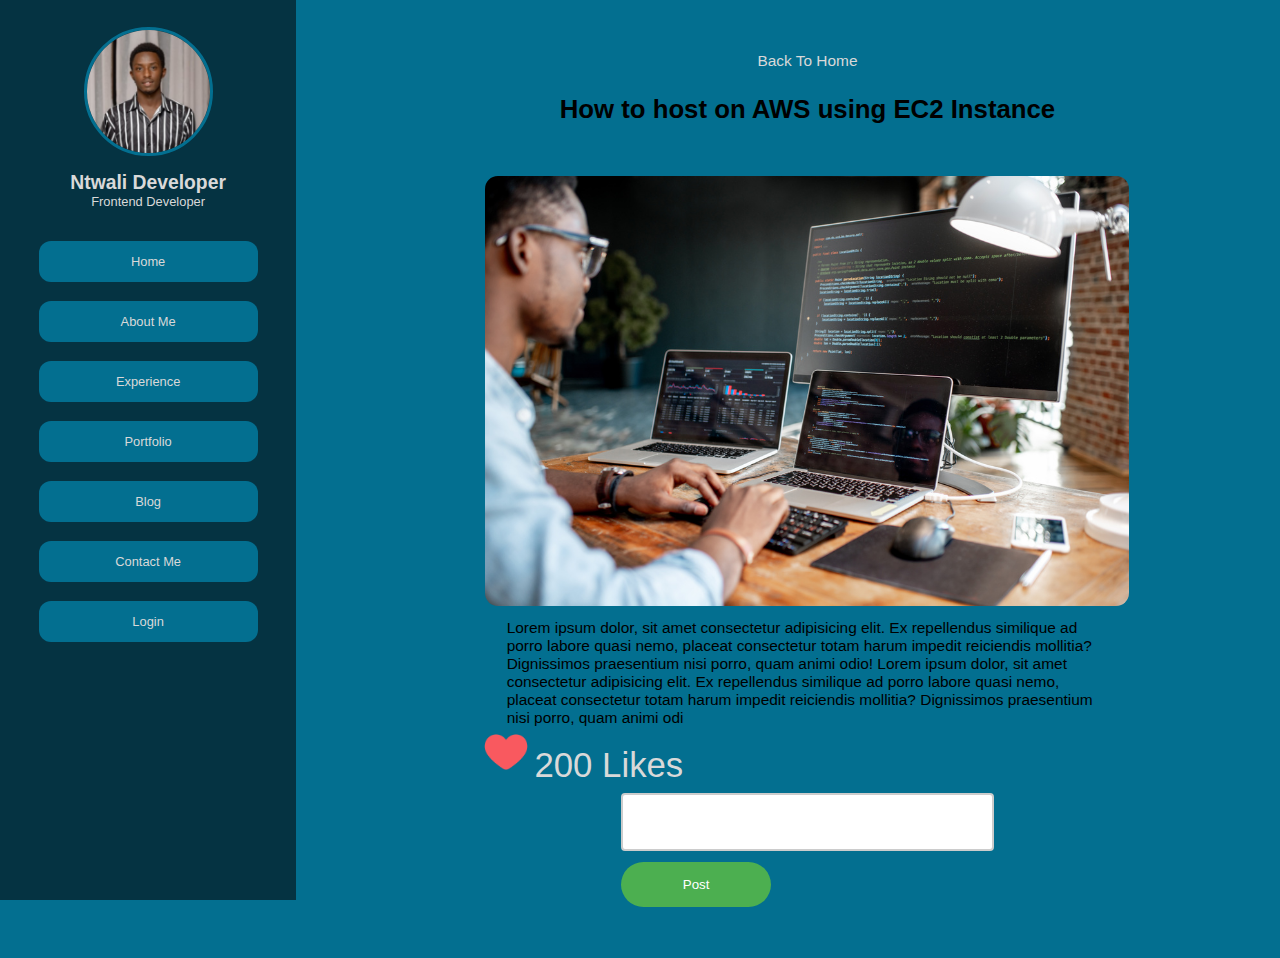
<file: blog1.html>
<!DOCTYPE html>
<html lang="en">
<head>
    <meta charset="UTF-8">
    <meta http-equiv="X-UA-Compatible" content="IE=edge">
    <meta name="viewport" content="width=device-width, initial-scale=1.0">
    <title>Blog page</title>
 
</head>
<body>
    <header>
        <div class="user">
        <img src="./Profile me.PNG" alt="">
        <h3 class="name">Ntwali Developer</h3>
        <p class="post">Frontend Developer</p>
        </div>
        <nav class="navbar">
            <ul>
            <li><a href="#home">Home</a></li>
            <li><a href="#about">About Me</a></li>
            <li><a href="#experience">Experience</a></li>
            <li><a href="#portfolio">Portfolio</a></li>
            <li><a href="#blog">Blog</a></li>
            <li><a href="#contact">Contact Me</a></li>
            <li><a href="#login">Login</a></li>
            </ul>
        </nav>
    </header>
    
    <section class="post-header">
        <div class="header-content post-container">
        <a href="portfolio.html" class="back-home">Back To Home</a>
        <h1 class="header-title">How to host on AWS using EC2 Instance</h1>
        <img src="./pic2.jpeg" alt="" class="header-img">
        <p class="content-blog">
            Lorem ipsum dolor, sit amet consectetur adipisicing elit. Ex repellendus similique ad porro labore quasi nemo, placeat consectetur totam harum impedit reiciendis mollitia? Dignissimos praesentium nisi porro, quam animi odio!
            Lorem ipsum dolor, sit amet consectetur adipisicing elit. Ex repellendus similique ad porro labore quasi nemo, placeat consectetur totam harum impedit reiciendis mollitia? Dignissimos praesentium nisi porro, quam animi odi
        </p>
        <div class="like-section">
            <img src="./heart.png" alt="icon" class="icons">
                <span class="like-count">200 Likes</span>
              </div>
              
              <div class="comment-section">
                <form>
                  <textarea class="comment-input"></textarea>
                  <button class="comment-submit">Post</button>
                </form>
                <div class="comment-list">
                  <!-- comments will be added here dynamically -->
                </div>
              </div>
          
    </section>
    <link rel="stylesheet" type="text/css" href="../CSS/main.css">
</body>
</html>
</file>
<file: CSS/main.css>
/* @import url('https://fonts.googleapis.com/css2?family=Poppins:wght@300;400;800;900&display=swap'); */

*{
    font-family: 'Poppins', sans-serif;
    margin: 0; padding: 0;
    box-sizing: border-box;
    text-decoration: none;
    outline: none;border: none;
    text-transform:none;
    transition: all .2s linear;
}
*::selection{
    background: #053342;
    color: #d9d9d9;
}
html{
    font-size: 80.5%;
    overflow-x: hidden;
}
html::-webkit-scrollbar{
    width: 1.5rem;
}
html::-webkit-scrollbar-track{
    background: #053342;
}
html::-webkit-scrollbar-thumb{
    background: #d9d9d9;
}
body{
    background-color: #036F90;
    overflow-x: hidden;
    padding-left: 26rem;
}
section{
   min-height: 100vh; 
   padding-top: 0%;
   scroll-behavior:calc()
}
section:target{
    scroll-behavior: smooth;
}
.btn{
padding: .6rem 4rem;
background: #d9d9d9;
color: #036F90;
cursor: pointer;
font-size: 1rem;
border-radius: 25rem;
/* margin-bottom: 45rem; */
margin-top:4rem;
}

.btn:hover{
    background: #053342;
    color: #d9d9d9;
}
header{
    position: fixed;
    top: 0; left: 0;
    z-index: 1000;
    height: 100%;
    width: 23rem;
    background: #053342;
    display: flex;
    align-items: center;
    flex-flow: column;
    text-align: center;
}
header .user img {
    height: 10rem;
    width: 10rem;
    border-radius: 50%;
    object-fit: cover;
    margin-bottom: 1rem;
    margin-top: 2.1rem;
    border: .3rem solid  #036F90;
}
header .user .name{
font-size: 1.5rem;
color: #D9D9D9;

}
header .user .post{
    font-size: 1rem;
    color: #d9d9d9;
}
header .navbar{
    width: 100%;
}
header .navbar ul{
    list-style: none;
    padding: 1rem 3rem;
}
header .navbar ul li a{
    display: block;
    padding: 1rem;
    margin: 1.5rem 0;
    color: #D9D9D9;
    background: #036F90;
    font-size: 1rem;
    border-radius: 12px;
}
header .navbar ul li a:hover{
background-color: #d9d9d9;
color: #036F90;
}
#menu{
    position: fixed;
    top: 2rem;right:2rem;
    background: #d9d9d9;
    cursor: pointer;
    font-size: 2.5rem;
    padding: 1.2rem 1.5rem;
    z-index: 1000;
    display: none;
}
.home{
    display: flex;
    justify-content: center;
    flex-flow: column;
    padding:0 4rem;
}
.home h3{
    margin-top: 5rem;
    font-size: 1rem;
    color: #f3f3f3;
}
.home h1{
    font-size: 2rem;
    color: #f2f2f2;
    font-family: poppins;
}
span{
    font-size: 2.7rem;
    color: #d9d9d9;
}
.home p{
    color: #d9d9d9;
    font-family: 'Poppins', sans-serif;
    margin-top: 2rem;
    margin-bottom: 1rem;
    line-height: 2rem;
    font-size: 1.2rem;
}
.about{
    color: #d9d9d9;
}
.about p{
    color: #d9d9d9;
    font-family: 'Poppins', sans-serif;    position: relative;
    margin-top: 4rem;
    margin-bottom: 1rem;
    line-height: 2rem;
    /* display: flex; */
    /* padding: 5rem; */
    padding-bottom: -5rem;
    align-items: center;
    justify-content: center;
    padding-left: 5rem;
    padding-right: 4rem;
    font-size: 1.3rem;

}
.heading{
    text-align: center;
    margin: 0 6rem;
    font-size: 4rem;
    padding: 1rem;
    border-bottom: .1rem solid #053342;
    color:#d9d9d9;
}
.humbergor{
   display: block;
   width: 15px;
   cursor: pointer;
   height: 20px;
   background: none;
   border: none;
   outline: none;
   appearance: none;


}
.about .counter{
    flex: 1 1 20rem;
    display: flex;
    justify-content: center;
    flex-wrap: wrap;
    position: relative;
    padding:1rem 0;
    margin-top: -46rem;
    border-radius: 12px;
    padding-left: 2rem;
}
.about .counter .box{
    /* height: 17rem; */
    width: 12rem;
    background: #d9d9d9;
    text-align: center;
    padding: 3rem;
    margin: 2rem;
    color: #036F90;
    border-radius: 2rem;
    margin-top: 48rem;
}
.about .counter .box:hover{
    background:#053342;
    color: #d9d9d9;
}
.about .counter .box span{
    color:#036F90;
}
.about .counter .box span:hover{
    color: #d9d9d9;
}
/* .info{
    padding: 1rem;
    margin-bottom: -55rem;
} */
.about .btn{
    margin-left: 5rem;
    padding: .6rem 4rem;
    background: #d9d9d9;
    color: #036F90;
    cursor: pointer;
    font-size: 1rem;
    border-radius: 25rem;
}
.experience .box-container{
    display: flex;
    align-items: center;
    justify-content: center;
    flex-wrap: wrap;
    padding: 1rem 0;
    padding-left: 4rem;

}
.experience .box-container .box{
    width: 24rem;
    margin: 3rem 1rem;
    padding-left: 3rem;
    border-left: .2rem solid #D9D9D9;
    /* margin-top: 16rem; */
}
.experience .box-container .box span{
    font-size: 1.3rem;
    background: #D9D9D9;
    color: #036F90;
    border-radius: 5rem;
    margin-left: 1rem;
    padding-left: 1rem;
    padding-right: 1rem;
}
.experience .box-container .box h3{
    color: #D9D9D9;
    font-size: 1.5rem;
    padding-top: 1rem;
}
.experience .box-container .box p{
    font-size: 1.2rem;
    color: #d9d9d9;
    font-family: 'Poppins', sans-serif;
}
.experience .box-container .box i{
    /* position: absolute; */
    top: -1.5rem;left: -2.5rem;
    height: 5rem;
    width: 5rem;
    border-radius: 50%;
    line-height: 5rem;
    text-align: center;
    font-size: 2rem;
    color: #D9D9D9;
    background: #053342;
}
.portfolio .box-container{
    display: flex;
    align-items: center;
    justify-content: center;
    flex-wrap: wrap;
    padding: 2rem 0;
}
.portfolio .box-container .box{
    height: 17rem;
    width: 20rem;
    border-radius: 1rem;
    margin: 2rem;
    overflow: hidden;
    cursor: pointer;
    /* transform: translate(-50%, -50%); */
}
.portfolio .box-container .box img{
    height: 80%;
    width: 100%;
    object-fit: cover;
}
.portfolio .box-container .box:hover img{
    transform: scale(1.2);
}
/* .portfolio .box-container .overlay{
    position: absolute;
    top: 0;
    bottom: 0;
    left: 0;
    opacity: 0;
    transition: opacity 0.4s ease-in-out ;
    background: #053342;
    cursor: pointer;

} */

.contact .row{
    display: flex;
    align-items: center;
    justify-content: center;
    flex-wrap: wrap;
}
.contact .row .content{
    flex: 1 1 30rem;
    padding: 4rem;
    padding-bottom: 0;

}
.contact .row form{
    flex: 3 3 29rem;
    padding: 4rem;
    padding-bottom: 0;
    margin: 2rem;
    margin-bottom: 4rem;
}
.contact .row form .box{
    padding: 8px;
    margin: 1rem 0;
    background: #d9d9d9;
    color: #053342;
    text-transform: none;
    font-size: 1.7rem;
    width: 100%;
    border-radius: 0.4rem;
}
.contact .row form .box::placeholder{
    text-transform: lowercase;
    font-size: 18px;
}
.contact .row form .message{
    height: 10rem;
    resize: none;
}
.contact .row .content .title{
    text-transform: uppercase;
    color: #d9d9d9;
    font-size: 2rem;
    padding-bottom: 1rem;
}
.contact .row .content .info h3{
    display: flex;
    align-items: center;
    font-size: 1.6rem;
    color:#d9d9d9;
    padding: 1rem 0;
    font-weight: normal;
}
.contact .row .content .info h3 i{
    padding-right: 1rem;
    color: #031216;

}
.card{
    border: 1rem 1rem 0 0 ;
    border-style: outset;
    border-width: 1px;
    border-color: #053342;
    border-radius: 1px;
    padding: 1rem;}
    /* .card{
        display: grid;
        grid-template-columns: auto auto;
    } */
.card-img-top{
    width: 31rem;
}

.col-md-4{
    display: grid;
    grid-template-columns: auto auto;
   padding-top: 4%;
    
}
.card-body{
    margin-left: 5%;
}
.card-body .a{
    margin-top: 20%;
    margin-left: 5rem;

}
.card-title{
    font-family: 'Poppins', sans-serif;
    font-size: 1.5rem;
    color: #d9d9d9;
    width: 400px;
    padding-top: 1rem;
}
.card-text{
    font-family: 'Poppins', sans-serif;
    font-size: 1.1rem;
    color: #d9d9d9;
    padding-right: 3rem;
    width: 900px;
    margin-top: 1rem;
}

.card-img-top:hover{
    transform: scale(1.1);
}
.card-img-top{
    border-radius: 1rem 1rem 0 0;
}
.btn-span .btn{
    border-radius: 10rem;
}
.post-container{
    max-width: 800px;
    height: 50px;
    background: #036F90;
    width: 80%;
    margin: auto;
    /* margin-left: 4rem; */
}
.header-content{
    display: flex;
    flex-direction: column;
    align-items: center;
    margin-top: 4rem;
    position: relative;  
}
.header-title{
    margin-bottom: 2em;
}
.back-home{
    color: #d9d9d9;
    font-size: 1.2rem;
    margin-bottom: 2rem;
}
.header-img{
    width: 50rem;
    height: 50rem;
    border-radius: 1rem 1rem 1rem 1rem;
}
.content-blog {
    margin-top: 1rem;
    margin-right: 6rem;
    margin-left: 6rem;
    font-size: 1.2rem;
}

.like-button {
    background-color: #053342;
    color: white;
    padding: 8px 16px;
    border: none;
    cursor: pointer;
    border-radius: 50%;
    display: inline-block;
    vertical-align: top;
    margin-right: 3rem;
  }
  
  .like-count span{
    font-size: 18px;
    margin-left: 10px;
    margin-top: 50rem;
  }
  
  .comment-input {
    width: 100%;
    padding: 12px 20px;
    margin: 8px 0;
    box-sizing: border-box;
    border: 2px solid #ccc;
    border-radius: 4px;
    resize: none;
  }
  
  .comment-submit {
    background-color: #4CAF50;
    color: white;
    padding: 15px 25px;
    border: none;
    cursor: pointer;
    border-radius: 10rem;
    width: 150px;
    margin-bottom: 4rem;
  }
  
  .comment-list {
    list-style-type: none;
    margin: 0;
    padding: 0;
  }
  .icons{
    width: 50px;
    height: 50px;
    object-fit: contain;
  }
  .like-section{
    margin-right: 35rem;
  }
  .center{
    position: absolute;
    /* top: 50%;
    left: 50%; */
    /* transform: translate(-50%, -50%); */
    width: 400px;
    height: 520px;
    background: #3488a3;
    border-radius: 10px;
    margin-top: 14rem;
    margin-left: 25rem;
  }
  .center h1{
    margin-right: 2rem;
    margin-top: 3rem;
    text-align: center;
    padding: 0 0 20px 0;
  }
  .center form{
    padding: 0 40px;
    box-sizing: border-box;
  }
  form .txt_field{
    position: relative;
    margin: 30px 0;
    font-size: 2rem;
    color: #3ab5de;
  }
  .txt_field input{
    width: 100%;
    padding: 0 5px;
    height: 40px;
    font-size: 16px;
    border: none;
    background: none;
    outline: none;
  }
  .txt_field label{
    position: absolute;
    top: 100%;
    left: 5px;
    color: #053342;
    transition: translatey(-50%);
    font-size: 20px;
    pointer-events: none;
  }
  .txt_field span::before{
    content: '';
    position: absolute;
    top: 40px;
    left: 0;
    width: 100%;
    height: 2px;
    background: #031216;
  }
  .pass{
    margin: -5px 0 20px 5px;
    color: #0d161a;
    font-size: 12px;
    cursor: pointer;
    margin-top: 3rem;
    
  }
  .pass:hover{
    text-decoration: underline;
  }
  input[type="submit"]{
    width: 100%;
    height: 50px;
    border: 1px solid;
    font-size: 1.5rem;
    font-weight: 500;
  }
  .signup_link{
    margin: 30px 0;
    text-align: center;
    font-size: 16px;
    color: #d9d9d9;
    margin-right: 11rem;
  }
  .signup_link a{
    color: #072233;
    font-weight: 400;
  }
.form-container{
    background: border-box;
    background: #08485c;
    width: 35%;
    height: 30rem;
    box-shadow: 0px 3px 7px rgba(0, 0, 0, 0.2);
    margin-top: 17rem;
    border-radius: 1rem;
    align-items: center;
    margin-left: 10rem;
}

.form-container h3{
    text-align: center;
    padding: 8px;
    justify-content: center;
}
input[type = text], input[type = password] {
    padding: 15px;
    width: 100%;
    height: 100%;
    border: 2px solid lightgray;
    border-radius: 10px;
}
.form-grp{
    padding: 10px;
    position: relative;
    font-size: 1rem;
    color: #d9d9d9;
}
input[type = text]:focus, input[type = password]:focus{
    outline: 0;
}
input[type = submit]{
    background-color: #036F90;
    width: 30%;
    border-radius: 10rem;
    cursor: pointer;
    padding: 8px;
    border: none;

}
.form-grp .fa{
    position: absolute;
    top: 50%;
    right: 8%; 
    font-size: 2rem;  
    display: none;
}
.fa-times{
    color: crimson;
    font-size: 3rem;

}
.fa-check{
    color: green;
    font-size: 3rem;

}
.form-container h3{
    font-size: 2rem;
    color: #d9d9d9;
}
.form-container .error{
    color: crimson;
    font-size: 1.4rem;
}
.input-group{
    position:absolute;
    padding-left:  70rem;   
}
/* ======= */



.form-box {
  width: 600px;
  background: #065168;
  padding: 20px;
  margin-left: 12rem;
  border-radius: 10px;
  border: 1px 1px 0 0;
  height: 40rem;
  padding-top: 2rem;
  margin-top: 6rem;
  align-items: center;
  justify-content: center;

}
.input-row {
  position: relative;
  margin-bottom: 13px;
}
.form-box input:not([type="submit"], [type="checkbox"]),
.form-box textarea,
.form-box select {
  width: 100%;
  margin: 0 0 3px;
  padding: 10px 15px;
  font-size: 20px;
  color: gray;
  border-radius: 5px;
  border: 1px solid transparent;
}
.form-box textarea {
  height: 70px;
}
.form-box input[type="checkbox"] {
  position: absolute;
  left: 0;
  top: 0;
}
.check_label {
  padding-left: 25px;
  color: #ccc;
}
.form-box input[type="submit"] {
  padding: 10px 30px;
  font-size: 20px;
  cursor: pointer;
  border-radius: 5px;
  border: 0;
  color: #fff;
  background: #04222c;
}
.form-box input[type="submit"]:hover {
  background: #04222c;
}
.error {
  display: block;
  font-weight: 700;
  color: rgb(201, 22, 22);
  display: none;
  font-size: 1.3rem;
  font-weight: 200;
}
.result {
    font-size: 20px;
    color: #3ab5de;
    margin-top: 70px;
    margin-left: 33rem;
}
.card-text .btn{
    margin-top: 4rem;
    
}
.comment-box, .posts {
    border: none;
    border-radius: 5px;
    width: 10rem;
}
.posts:hover{
    background-color: rgb(21, 220, 21);
    height: 40px;
    height: 40px;
}
.posts{
    height: 40px;
    width: 80px;
    background: green;
    border-radius: 3rem;
    margin-top: 1rem;
}







/* contact */

.field{
    display: flex;
    margin-top: 3rem;
}
.comment{
    font-size: 1.5rem;
    display: inline-table;
}
#comment-message{
    color: #ccc;
    height: 8rem;
    width: 30rem;
    border-radius: 2%;
    margin-left: -4rem;
    margin-top: 2rem;
}
.feedback-items {
    background-color: #6cc3de;
    padding: 30px;
    margin-top: 20px;
    height: 10rem;
    /* box-shadow: rgba(0, 0, 0, 0.35) 0px 5px 15px; */
    border-radius: 5px;
  }
  .addComment{
    background: #3ab5de;
    width: 50rem;
    height: 10rem;border-radius: 1rem;
    margin-right: 1rem;
  }
  .addComment p{
    color: black;
    display:inline-table;
    list-style: none;
    position:relative;
    padding-left: 1rem;
    font-weight: 800;
    padding: 1rem;
    
    align-items: center;
    justify-content: center;
  }
  .btns{
    margin-top: 5rem;
    height: 5rem;
    width: 10rem;
    background: #3488a3;
    margin-left: 3rem;
    cursor: pointer;
}

















/*==============Media qeries====================*/
@media (max-width:1200px){
    html{
        font-size: 60.5%;
        font-size: 0.8rem;

    }
    .home{
        font-size: 60%;
        padding-left:1.8rem;
        padding: 2rem 6rem;
    }
    .center{
        position: absolute;
        width: 350px;
        height: 420px;
        margin-right: 100rem;
        margin-left: 10rem;

    }
   
    
}
@media (max-width:991px) {

    header {
        left: -120%;
    } 

    #menu {
        display: block;
    }

    header.toggle {
        left: 0%;
    }
    body{
        padding: 0;
    }
    .col-md-4{
    display: inline-table; 
    }
    .card-img-top{
        padding-right: 2rem;
        margin-left: 18px;
        padding: 1rem;
    }
    .card-text{
        margin-left: 0rem;
        margin-right: 4rem;
        margin: auto;
    }
    .center{
        position: absolute;
        width: 350px;
        height: 420px;
        margin-right: 100rem;
        margin-left: 4rem;

    }
    .form-container{
        background: border-box;
        background: #08485c;
        width: 100%;
        height: 40rem;
        box-shadow: 0px 3px 7px rgba(0, 0, 0, 0.2);
        border-radius: 2rem;
        margin-right: 18%;
        margin-left: 4rem;
    }

}

@media (max-width:876px) {

   html{
    font-size: 50%;
   }
   .about .counter .box{
    margin-bottom: -40rem;
    width: 50rem;
    padding-top: 1px;
    }
    .form-box{
        margin-left: 1rem;
        margin-right: 20rem;
        width: 500px;
    }
    .form-container{
        background: border-box;
        background: #08485c;
        width: 100%;
        height: 40rem;
        box-shadow: 0px 3px 7px rgba(0, 0, 0, 0.2);
        border-radius: 2rem;
        margin-right: 18%;
        margin-left: 0%;
    }

}

@media (max-width:400px){
    header{
        width: 80vw;   
     }
    .heading{
     margin: 0 3rem;   
    }
    .experience .box-container .box{
        width: 100%;
    
    }
    .portfolio .box-container .box{
        width: 100%;
        height: 100%;
    }
    .about .counter .box{
        margin-bottom: -40rem;
        width: 150rem;
        padding-top: 1px;
        }
    .contact .row form{
        margin: 1rem 0;
        
    }
    .card-img-top{
        border-radius: 2rem 2rem 0 0;
        padding-left: 1px;
        width: 90%;
        margin-right: 2rem;
    }
    .header-img{
        margin-top: 3rem;
        width: 35rem;
        }
        .content-blog{
            margin-top: 2rem;
        }
        .header-title{
            margin-top: 1rem;
        }
        .center{
            position: absolute;
            width: 350px;
            height: 420px;
            margin-right: 100rem;
            margin-left: 1rem;

        }
        .card-text{
            margin: auto;
            margin-right: 4rem;
        }
        .form-container{
            background: border-box;
            background: #08485c;
            width: 100%;
            height: 40rem;
            box-shadow: 0px 3px 7px rgba(0, 0, 0, 0.2);
            border-radius: 2rem;
            margin-right: 18%;
            margin-left: 0%;
        }
        .form-box{
            width: 300px;
            height: 100%;
        }
        .form-box input[type="submit"] {
            padding: 5px 2px;
            font-size: 20px;
            cursor: pointer;
            border-radius: 5px;
            border: 0;
            color: #fff;
            background: #04222c;
          }
          .addComment{
            background: #3ab5de;
            width: 35rem;
            height: 10rem;border-radius: 1rem;
            margin-right: 1rem;
          }
          

          
}
</file>
